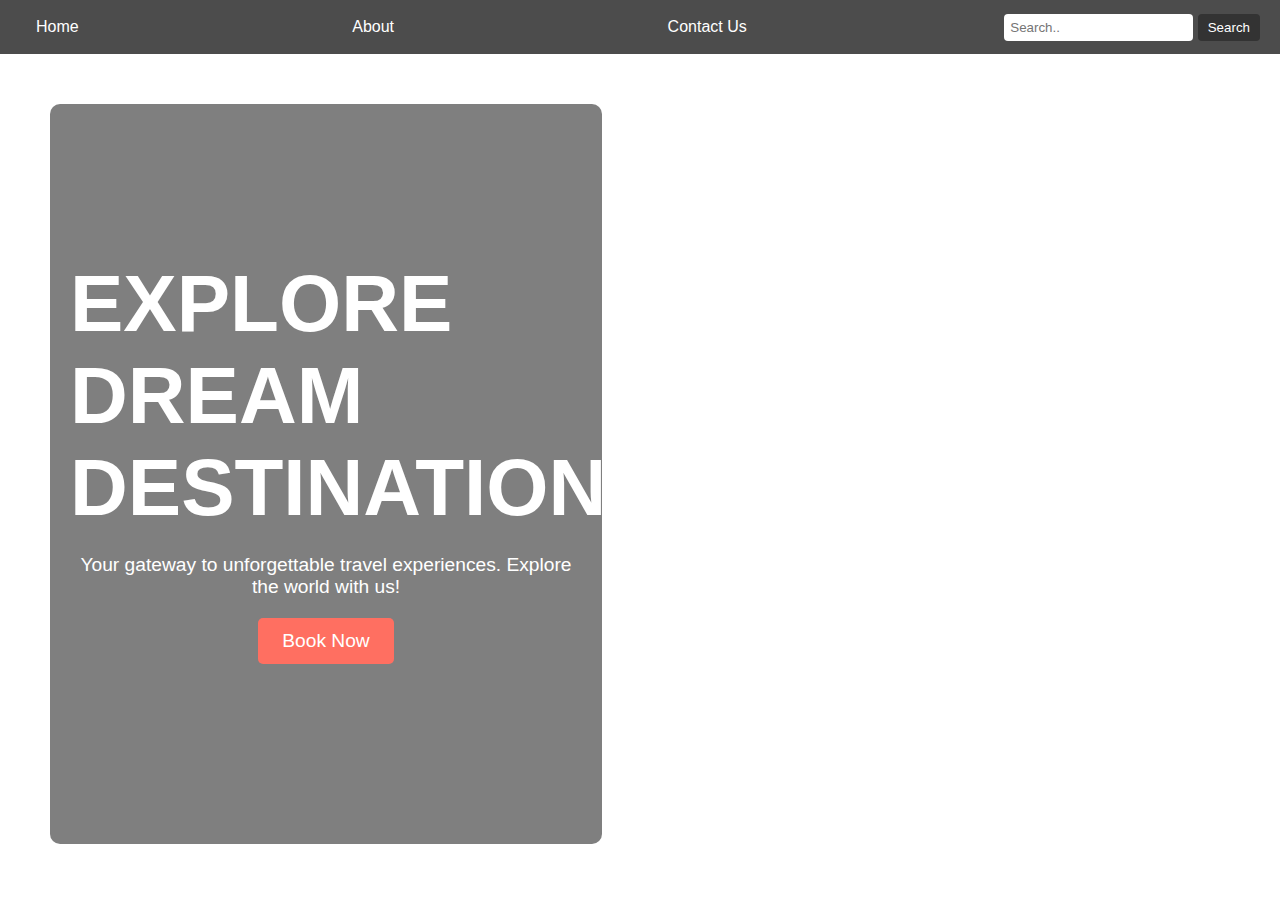
<file: index.html>
<!DOCTYPE html>
<html lang="en">
<head>
    <meta charset="UTF-8">
    <meta name="viewport" content="width=device-width, initial-scale=1.0">
    <title>Home</title>
    <link rel="stylesheet" href="style.css">
</head>
<body>
    <nav>
        <a href="./index.html">Home</a>
        <a href="./about.html">About</a>
        <a href="./contact.html">Contact Us</a>
        <div class="search-container">
            <form id="search-form">
                <input type="text" id="search-input" placeholder="Search.." name="search">
                <button type="submit">Search</button>
            </form>
        </div>
    </nav> 

    <main class="home-content">
        <header class="hero-section">
            <h1 id ="#big" style = "font-size:80px;text-align:left;">EXPLORE <br> DREAM <br> DESTINATION</h1>
            <p style="height: 10px;"></p>
            <p>Your gateway to unforgettable travel experiences. Explore the world with us!</p>
            <a href="./booking.html" class="book-now-button">Book Now</a>
        </header>
        <section id="search-results">
            <div id="results-container"></div>
        </section>
    </main>
    <script src="./travel.js"></script>
</body>
</html>
</file>
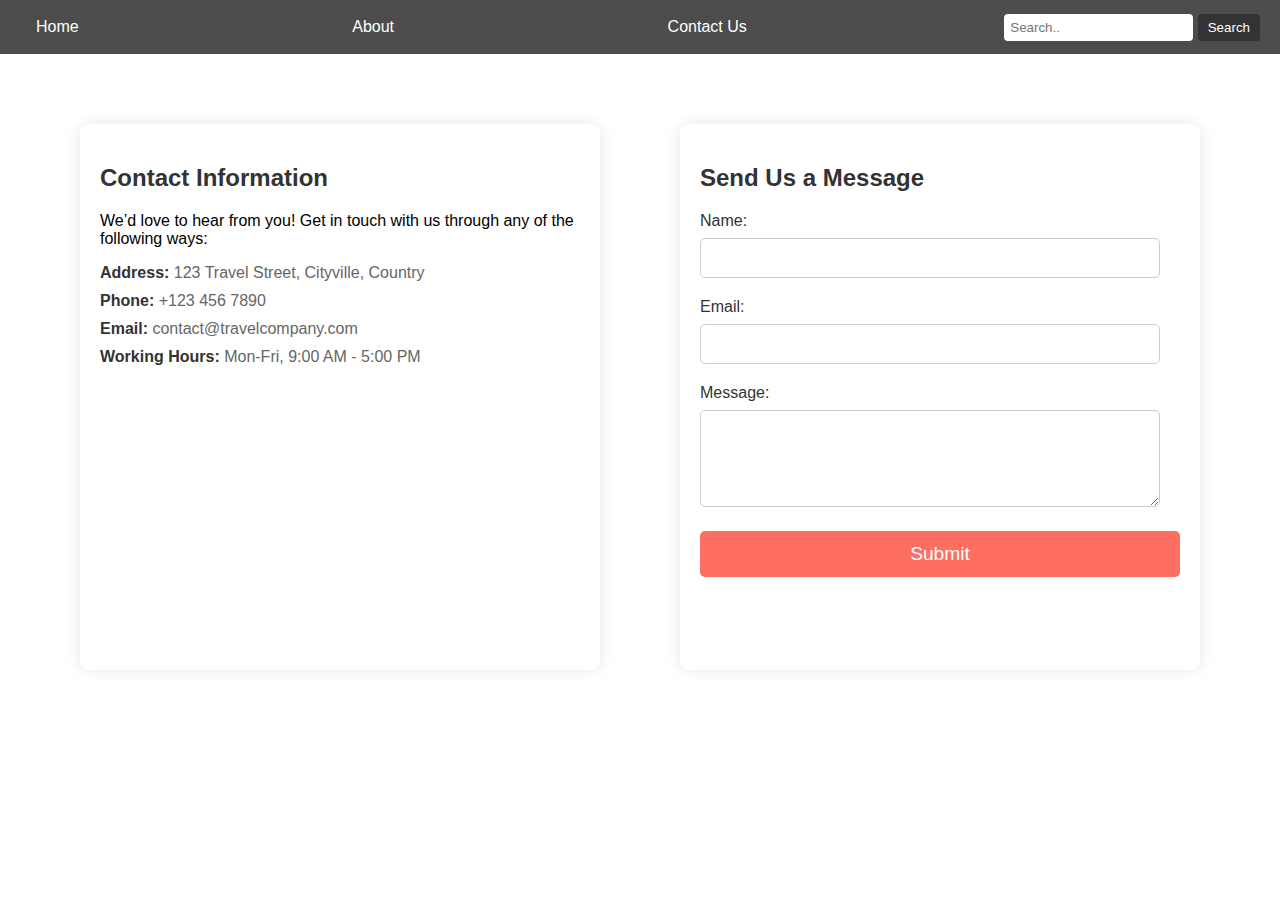
<file: contact.html>
<!DOCTYPE html>
<html lang="en">
<head>
    <meta charset="UTF-8">
    <meta name="viewport" content="width=device-width, initial-scale=1.0">
    <title>home</title>
    <link rel="stylesheet" href="style.css">
</head>
<body>
    <nav>
        <a href="./index.html">Home</a>
        <a href="./about.html">About</a>
        <a href="./contact.html">Contact Us</a>
        <div class="search-container">
            <form action="/search">
                <input type="text" placeholder="Search.." name="search">
                <button type="submit">Search</button>
            </form>
        </div>
    </nav> 
    <main class="contact-content">
        <section class="contact-info">
            <h2>Contact Information</h2>
            <p>We’d love to hear from you! Get in touch with us through any of the following ways:</p>
            <ul>
                <li><strong>Address:</strong> 123 Travel Street, Cityville, Country</li>
                <li><strong>Phone:</strong> +123 456 7890</li>
                <li><strong>Email:</strong> contact@travelcompany.com</li>
                <li><strong>Working Hours:</strong> Mon-Fri, 9:00 AM - 5:00 PM</li>
            </ul>
        </section>

        <section class="contact-form">
            <h2>Send Us a Message</h2>
            <form action="/submit_contact_form" method="POST">
                <label for="name">Name:</label>
                <input type="text" id="name" name="name" required>

                <label for="email">Email:</label>
                <input type="email" id="email" name="email" required>

                <label for="message">Message:</label>
                <textarea id="message" name="message" rows="5" required></textarea>

                <button type="submit">Submit</button>
            </form>
        </section>
    </main>
    <script src="contact.js"></script>
</body>
</html>
</file>
<file: style.css>
/* General styles for the body */
body {
    margin: 0;
    padding: 0;
    font-family: Arial, sans-serif;
    background-image: url('https://plus.unsplash.com/premium_photo-1664361480872-6416aab14696?w=800&auto=format&fit=crop&q=60&ixlib=rb-4.0.3&ixid=M3wxMjA3fDB8MHxzZWFyY2h8NXx8dHJhdmVsfGVufDB8fDB8fHww'); /* Background image for all pages */
    background-size: cover; /* Ensure the image covers the entire background */
    background-position: center; /* Center the image */
    background-repeat: no-repeat; /* Prevent repeating the image */
    height: 100vh; /* Set the height to full view height */
}

/* Styles for the navigation bar */
nav {
    display: flex;
    justify-content: space-between;
    align-items: center;
    background-color: rgba(0, 0, 0, 0.7); /* Semi-transparent background for contrast */
    padding: 10px 20px;
}

nav a {
    color: white;
    text-decoration: none;
    padding: 8px 16px;
}

nav a:hover {
    background-color: rgba(255, 255, 255, 0.2); /* Hover effect */
    border-radius: 4px;
}

.search-container {
    display: flex;
    align-items: center;
}

.search-container input[type="text"] {
    padding: 6px;
    border: none;
    border-radius: 4px;
}

.search-container button {
    padding: 6px 10px;
    border: none;
    background-color: #333;
    color: white;
    cursor: pointer;
    border-radius: 4px;
}

.search-container button:hover {
    background-color: #555;
}

/* About Us Container */
.about-us-container {
    display: flex;
    justify-content: center;
    align-items: center;
    padding: 50px 20px;
    min-height: 100vh; /* Ensures the section takes up the full height of the viewport */
}

/* About Box */
.about-box {
    background-color: rgba(255, 255, 255, 0.95); /* Slightly transparent white box */
    padding: 20px;
    max-width: 800px;
    box-shadow: 0 0 15px rgba(0, 0, 0, 0.1);
    border-radius: 10px;
}

/* Headings in About Box */
.about-box h2,
.about-box h3 {
    color: #333;
    margin-bottom: 15px;
}

/* Paragraphs in About Box */
.about-box p {
    color: #666;
    line-height: 1.6;
    margin-bottom: 20px;
}

/* List in About Box */
.about-box ul {
    list-style-type: none;
    padding: 0;
}

.about-box ul li {
    margin-bottom: 10px;
}

.about-box ul li strong {
    color: #333;
}
/* Team Section */
.team-container {
    display: flex;
    justify-content: space-between;
    margin-top: 20px;
}

.team-member {
    text-align: center;
    width: 30%; /* Each member takes up about 30% of the width */
}

.team-member img {
    width: 150px;
    height: 150px;
    border-radius: 50%; /* Makes the image circular */
    object-fit: cover; /* Ensures the image covers the circle without distortion */
    margin-bottom: 10px;
}

.team-member p {
    margin: 5px 0;
    color: #333;
}

/* List in About Box */
.about-box ul {
    list-style-type: none;
    padding: 0;
}

.about-box ul li {
    margin-bottom: 10px;
}
.hero-section {
    text-align: center;
    color: white;
    padding: 100px 20px;
    background: rgba(0, 0, 0, 0.5); /* Dark overlay for better text visibility */
    border-radius: 10px;
    margin: 50px;
}

.hero-section .logo {
    width: 150px; /* Adjust the size of the logo */
    margin-bottom: 20px;
}

.hero-section h1 {
    font-size: 2.5em;
    margin-bottom: 10px;
}

.hero-section p {
    font-size: 1.2em;
    max-width: 600px;
    margin: 0 auto;
}

/* Top Locations Section */
.top-locations {
    text-align: center;
    padding: 50px 20px;
    background-color: rgba(255, 255, 255, 0.8); /* Semi-transparent background */
    margin: 20px;
    border-radius: 10px;
}

.top-locations h2 {
    color: #333;
    margin-bottom: 40px;
}

.locations-container {
    display: flex;
    justify-content: space-between;
    gap: 20px;
}

.location-card {
    background-color: white;
    border-radius: 10px;
    box-shadow: 0 0 15px rgba(0, 0, 0, 0.1);
    overflow: hidden;
    width: 30%; /* Adjusts to 30% of the container */
}

.location-card img {
    width: 80%;
    height: 70%;
}

.location-card h3 {
    color: #333;
    margin: 15px;
}

.location-card p {
    color: #666;
    margin: 15px;
}
.book-now-button {
    display: inline-block;
    margin-top: 20px;
    padding: 12px 24px;
    background-color: #ff6f61; /* Bright color to stand out */
    color: white;
    text-decoration: none;
    border-radius: 5px;
    font-size: 1.2em;
    transition: background-color 0.3s ease;
}

.book-now-button:hover {
    background-color: #ff5a4d; /* Darker shade on hover */
}
.hero-section{
    width: 40%;
    height: 60vh;
}
/* Contact Page Layout */
.contact-content {
    display: flex;
    justify-content: space-around;
    align-items: flex-start;
    padding: 50px 20px;
    background-color: rgba(255, 255, 255, 0.8);
    margin: 20px;
    border-radius: 10px;
    flex-wrap: wrap;
}

/* Contact Information Section */
.contact-info {
    max-width: 40%;
    background: rgba(255, 255, 255, 0.9);
    padding: 20px;
    border-radius: 10px;
    box-shadow: 0 0 15px rgba(0, 0, 0, 0.1);
}

.contact-info h2 {
    margin-bottom: 20px;
    color: #333;
}

.contact-info ul {
    list-style: none;
    padding: 0;
}

.contact-info ul li {
    margin-bottom: 10px;
    color: #666;
}

.contact-info ul li strong {
    color: #333;
}

/* Contact Form Section */
.contact-form {
    width: 40%;
    background: rgba(255, 255, 255, 0.9);
    padding: 20px;
    border-radius: 10px;
    box-shadow: 0 0 15px rgba(0, 0, 0, 0.1);
}

.contact-form h2 {
    margin-bottom: 20px;
    color: #333;
}

.contact-form label {
    display: block;
    margin-bottom: 8px;
    color: #333;
}

.contact-form input,
.contact-form textarea {
    width: calc(100% - 20px);
    padding: 10px;
    margin-bottom: 20px;
    border: 1px solid #ccc;
    border-radius: 5px;
    font-size: 1em;
    color: #333;
    box-sizing: border-box;
}

.contact-form button {
    display: block;
    width: 100%;
    padding: 12px;
    background-color: #ff6f61;
    color: white;
    border: none;
    border-radius: 5px;
    font-size: 1.2em;
    cursor: pointer;
    transition: background-color 0.3s ease;
}

.contact-form button:hover {
    background-color: #ff5a4d;
}
.contact-content{
    height: 75vh;
}
.contact-info{
    height: 75%;
}
.contact-form{
    height: 75%;
}
.home-content{
    display: flex;
}
#search-results{
    margin-top: 4%;
    width: 45%;
    height:0px;
    background-color: beige;
    border-radius: 20px;
}

/* style.css */

/* Style for the search results section */
#search-results {
    margin-top: 30px;
    padding: 20px;
    background-color: #f9f9f9;
    border-radius: 10px;
}

#search-results h2 {
    font-size: 24px;
    margin-bottom: 20px;
    color: #333;
}

/* Style for individual result items */
.result-item {
    display: flex;
    flex-direction: row;
    align-items: center;
    background-color: #fff;
    border: 1px solid #ddd;
    border-radius: 8px;
    padding: 15px;
    margin-bottom: 20px;
    box-shadow: 0 4px 6px rgba(0, 0, 0, 0.1);
}

.result-item img {
    width: 150px;
    height: 100px;
    object-fit: cover;
    border-radius: 8px;
    margin-right: 20px;
}

.result-item h3 {
    margin: 0;
    font-size: 20px;
    color: #333;
}

.result-item p {
    margin: 5px 0;
    color: #555;
}

/* Style for the "No results found" message */
#results-container p {
    text-align: center;
    font-size: 18px;
    color: #888;
    margin-top: 20px;
}
/* Style for the search results section */
#search-results {
    margin-top: 30px;
    padding: 20px;
    background-color: rgba(255, 255, 255, 0.9); /* Light, slightly transparent background */
    border-radius: 10px;
    box-shadow: 0 0 15px rgba(0, 0, 0, 0.1); /* Subtle shadow for depth */
    overflow-y: auto; /* Allow scrolling if content overflows */
    height: 80vh; /* Use viewport height for dynamic sizing */
}

#search-results h2 {
    font-size: 24px;
    margin-bottom: 20px;
    color: #333;
    text-align: center;
}

/* Style for individual result items */
.result-item {
    display: flex;
    align-items: center;
    background-color: #fff;
    border: 1px solid #ddd;
    border-radius: 8px;
    padding: 15px;
    margin-bottom: 20px;
    box-shadow: 0 4px 6px rgba(0, 0, 0, 0.1);
    transition: transform 0.2s ease, box-shadow 0.2s ease;
}

.result-item:hover {
    transform: translateY(-5px); /* Lift the item on hover */
    box-shadow: 0 6px 10px rgba(0, 0, 0, 0.15); /* Deeper shadow on hover */
}

.result-item img {
    width: 120px; /* Slightly reduced size for better layout */
    height: 80px; 
    object-fit: cover; 
    border-radius: 8px; 
    margin-right: 15px; 
}

.result-item h3 {
    margin: 0;
    font-size: 18px;
    color: #333;
}

.result-item p {
    margin: 5px 0;
    color: #555;
}

/* Style for the "No results found" message */
#results-container p {
    text-align: center;
    font-size: 18px;
    color: #888;
    margin-top: 20px;
}
.result-item{
    display: flex;
   
}
.part1{
    width: 40%;
    padding-right: 30px;
    
}
.part2{
    align-content: left;
    width: 50%;
   
}
/* Container for the image and text parts */
.part1 {
    margin-bottom: 20px;
}

/* Style for the image */
.part1 img {
    width: 100%;
    height: auto;
    display: block;
    margin-bottom: 20px;
}

/* Container for the text content */
.part2 {
    font-family: Arial, sans-serif; /* Optional: Specify a font family */
    text-align: left;
}

/* Heading style */
.part2 h3 {
    font-size: 24px;
    font-weight: bold;
    color: #333;
    margin-bottom: 10px;
    text-align: left;
}

/* Style for paragraphs */
.part2 p {
    font-size: 18px;
    color: #555;
    margin-bottom: 5px;
    text-align: left;
}

/* Style for the category paragraph */
.part2 p:last-of-type {
    margin-bottom: 20px;
}
/* style.css */
#search-results{
    display: none; /* Hide the container by default */
}

/* Optional: add styles for the search results container when visible */
#search-results.show {
    display: block; /* Show the container when it has the 'show' class */
}
</file>
